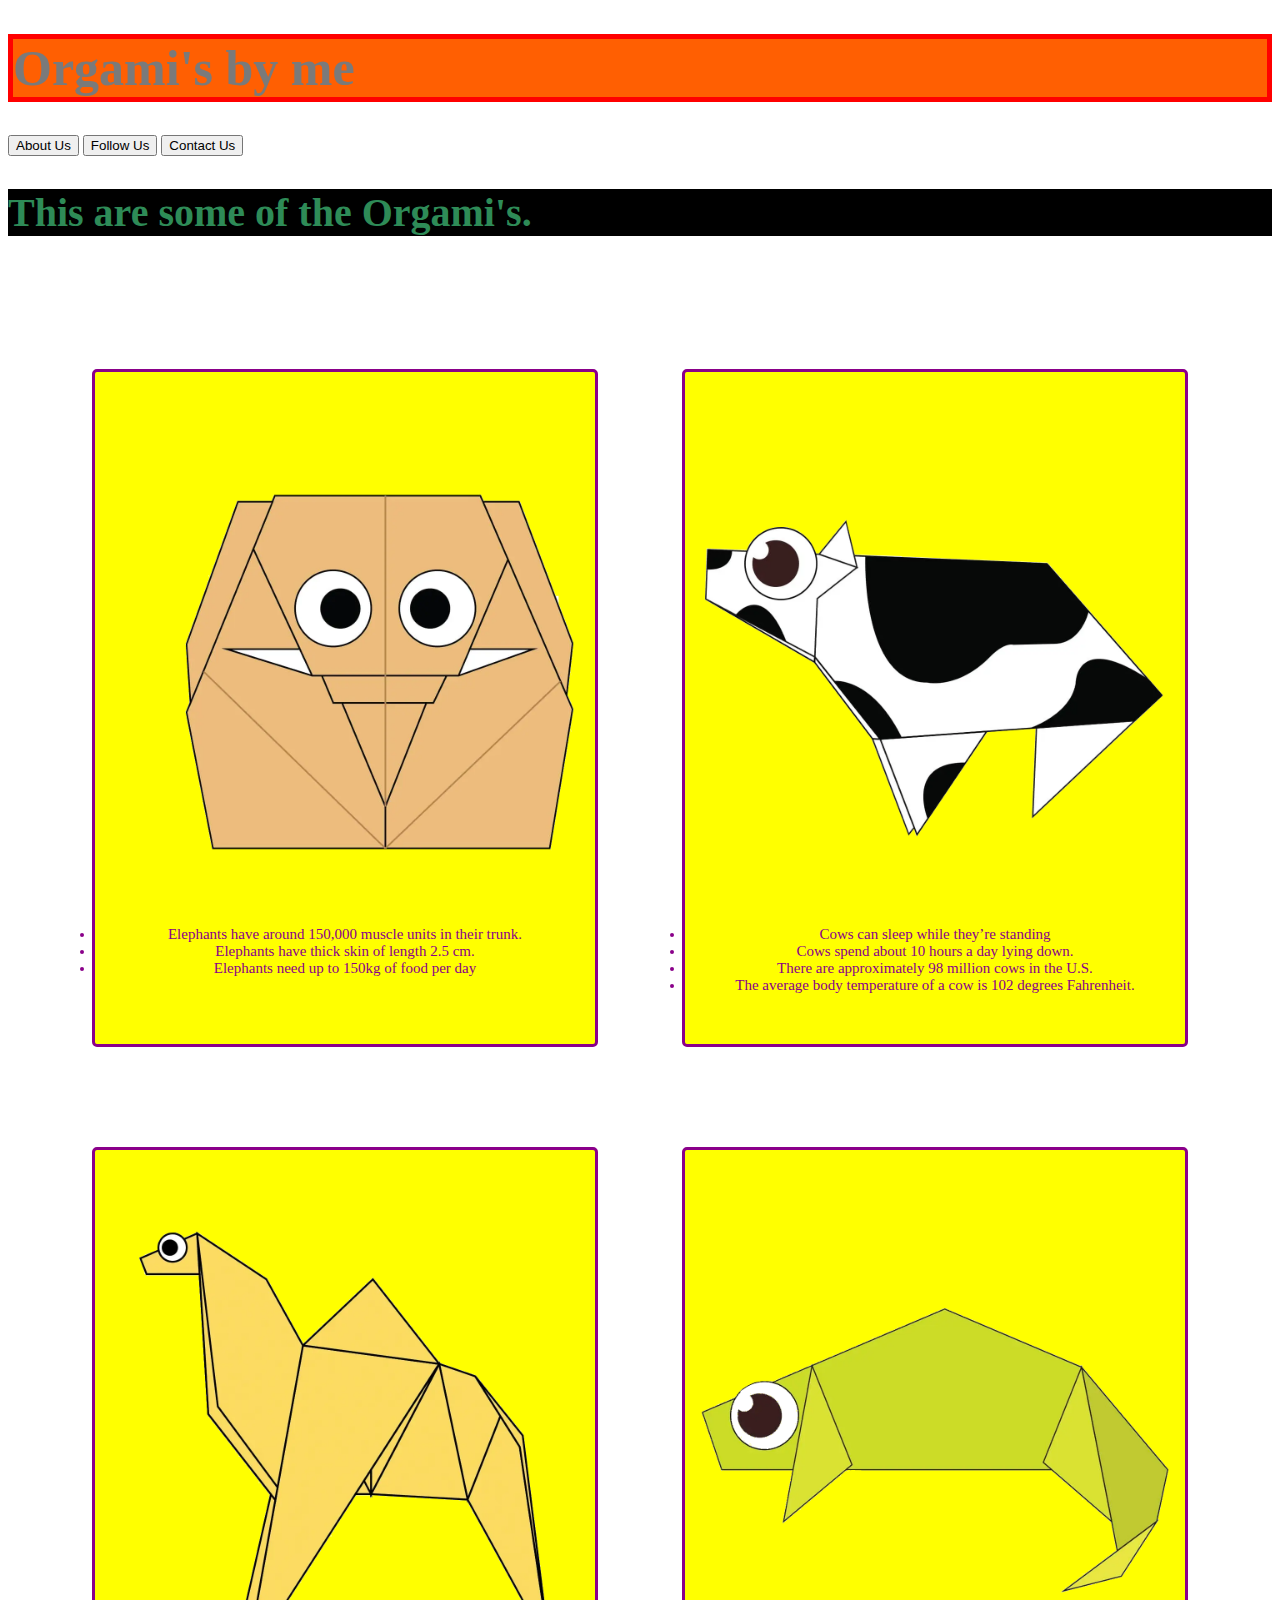
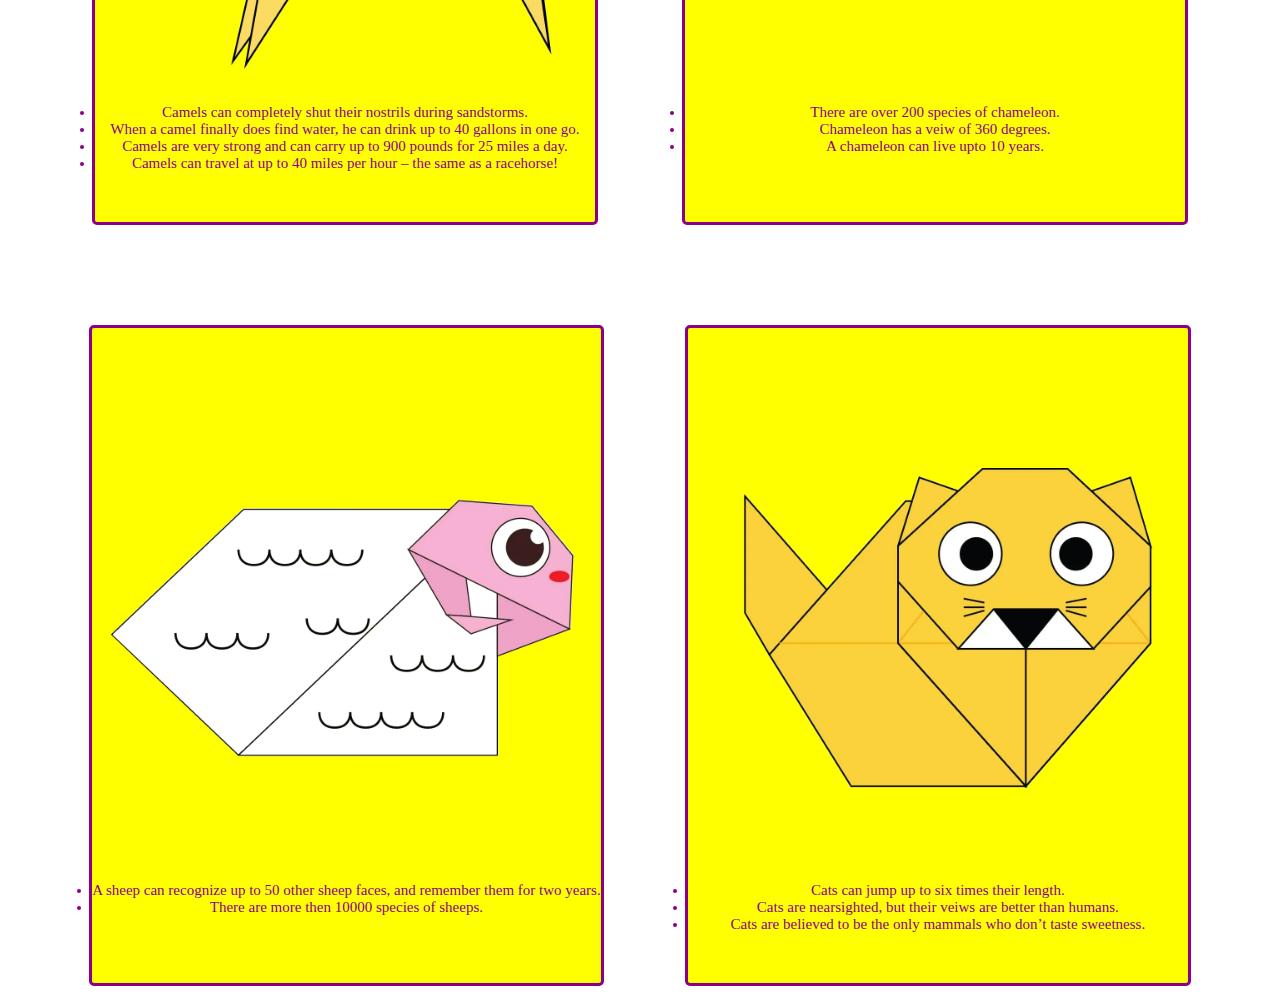
<file: index.html>
<!DOCTYPE html>
<html>
<head>
    <title>Orgami</title>
   <link rel="stylesheet" type="text/css" href="sytle.css">
</head>
<body>
    <div class="header">
    <h1>Orgami's by me</h1>
<a href="About Us.html" class="ab"><button>About Us</button></a>
<a href="Follow Us.html" class="ab"><button>Follow Us</button></a>
<a href="Contact Us.html"><button>Contact Us</button></a>    
<h2>This are some of the Orgami's.</h2>
</div>
<div class="grid">
<div class="item">
<a href="https://origami.me/elephant/"><img src="elephant.png" alt="elephant Orgami" height="500" width="500"></a>
<h3>Elephant</h3>  
<li>Elephants have around 150,000 muscle units in their trunk.</li> 
   <li>Elephants have thick skin of length 2.5 cm.</li>
   <li>Elephants need up to 150kg of food per day</li>
</div>  
<div class="item">
<a href="https://origami.me/cow/"><img src="cow.png" alt="cow Orgami" height="500" width="500"></a>
<h3>Cow</h3>  
<li> Cows can sleep while they’re standing</li> 
  <li> Cows spend about 10 hours a day lying down.</li>
  <li>There are approximately 98 million cows in the U.S.</li>
  <li>The average body temperature of a cow is 102 degrees Fahrenheit.</li>
</div>
<div class="item">  
<a href="https://origami.me/camel/"><img src="camel.png" alt="camel Orgami" height="500" width="500"></a>
<h3>Camel</h3>  
<li>Camels can completely shut their nostrils during sandstorms.</li> 
  <li>When a camel finally does find water, he can drink up to 40 gallons in one go.</li>
  <li>Camels are very strong and can carry up to 900 pounds for 25 miles a day.</li>
  <li>Camels can travel at up to 40 miles per hour – the same as a racehorse!</li>
</div>
<div class="item"> <a href="https://origami.me/chameleon/"><img src="chameleon.png" alt="cat Orgami" height="500" width="500"></a>
 <h3>Chameleon</h3>
    <li>There are over 200 species of chameleon.</li> 
  <li>Chameleon has a veiw of 360 degrees.</li>
 <li>A chameleon can live upto 10 years.</li>
</div>
<div class="item">  <a href="https://origami.me/sheep/"><img src="sheep.png" alt="sheep Orgami" height="500" width="500"></a>
  <h3>Sheep</h3>
    <li>A sheep can recognize up to 50 other sheep faces, and remember them for two years.</li> 
 <li>There are more then 10000 species of sheeps.</li>
</div>
<div class="item"><a href="https://origami.me/cat/"><img src="cat.png" alt="cat Orgami" height="500" width="500"></a>
<h3>  Cat</h3>
    <li>Cats can jump up to six times their length.</li>
<li>Cats are nearsighted, but their veiws are better than humans.</li>
<li>Cats are believed to be the only mammals who don’t taste sweetness.</li>
</div>
</div>
</body>

</html>
</file>
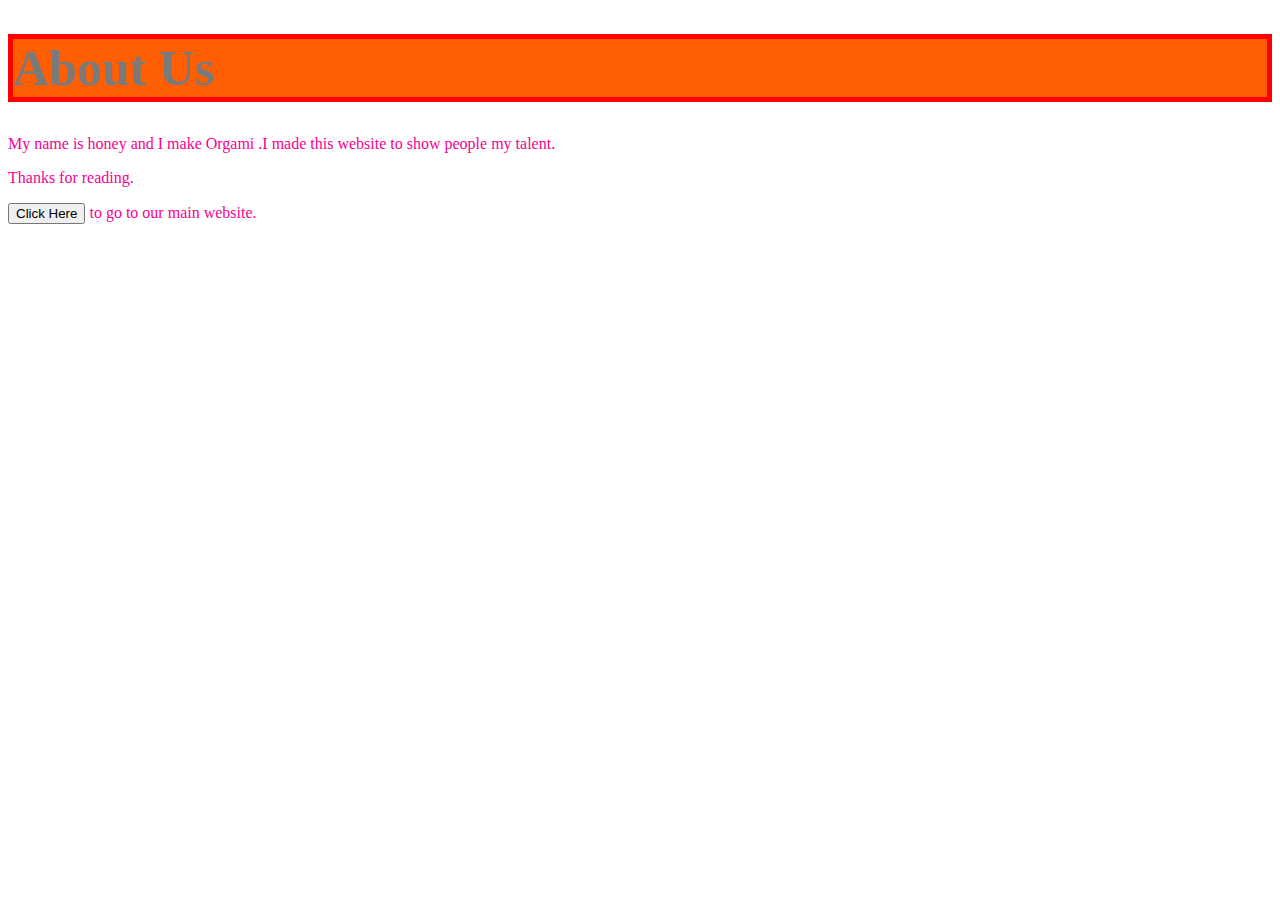
<file: About Us.html>
<!DOCTYPE html>
<html>
    <head><title>About Us</title>
    <link rel="stylesheet" type="text/css" href="sytle.css">
    </head>
    <body>
        <h1>About Us</h1>
       <p>My name is honey and I make Orgami .I made this website to show people my talent.</p>
       <p>Thanks for reading.</p>
       <p> <a href="https://shubh-darwade.github.io/Project-52/index.html"><button>Click Here</button></a> to go to our main website.</p>
    </body>
</html>
</file>
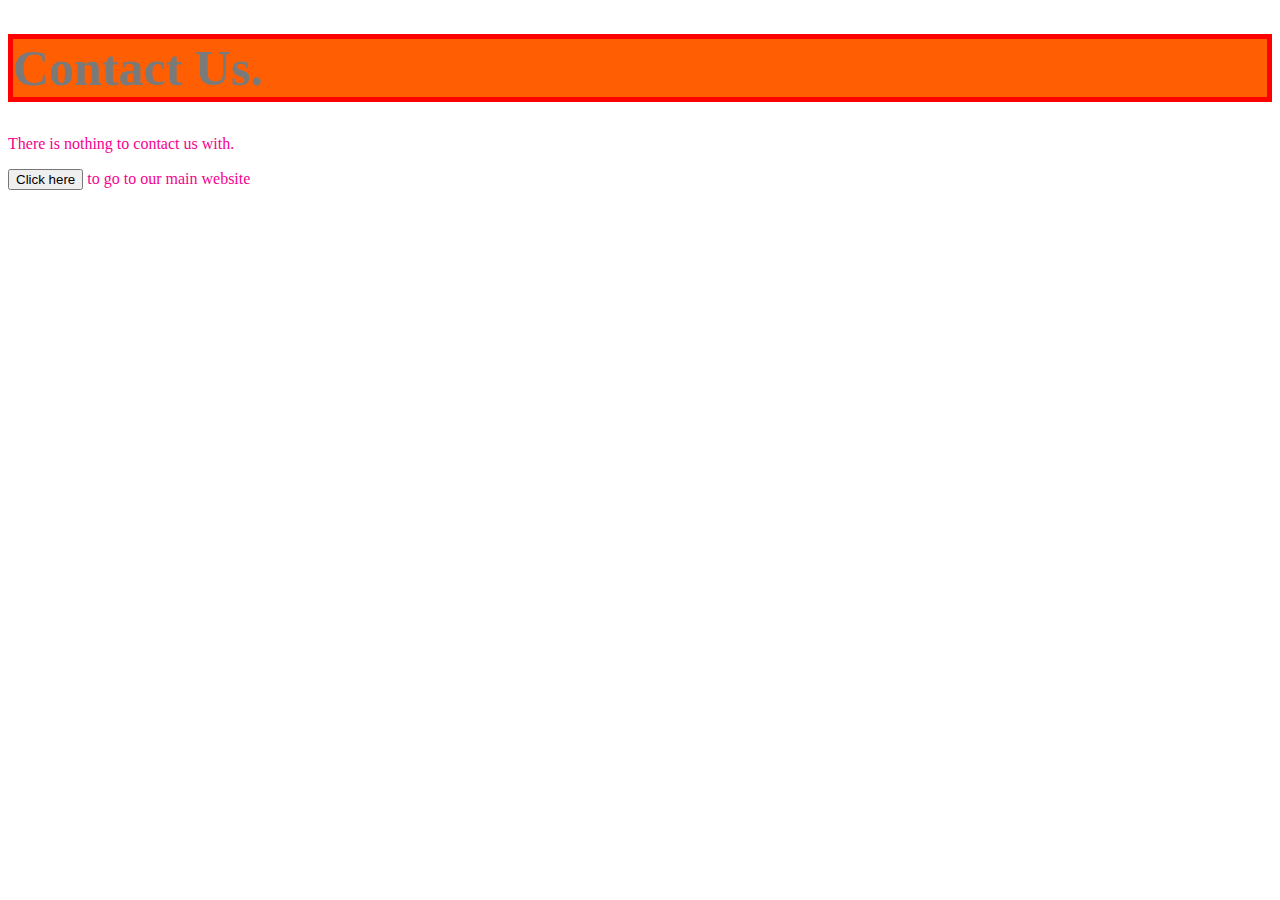
<file: Contact Us.html>
<!DOCTYPE html>
<html lang="en">
<head>
    <title>Contact Us.</title>
   <link rel="stylesheet" type="text/css" href="sytle.css">

</head>
<body>
<h1>Contact Us.</h1>
<p>There is nothing to contact us with.</p>
<p> <a href="https://shubh-darwade.github.io/Project-52/index.html"><button>Click here</button></a> to go to our main website</p>    
</body>
</html>
</file>
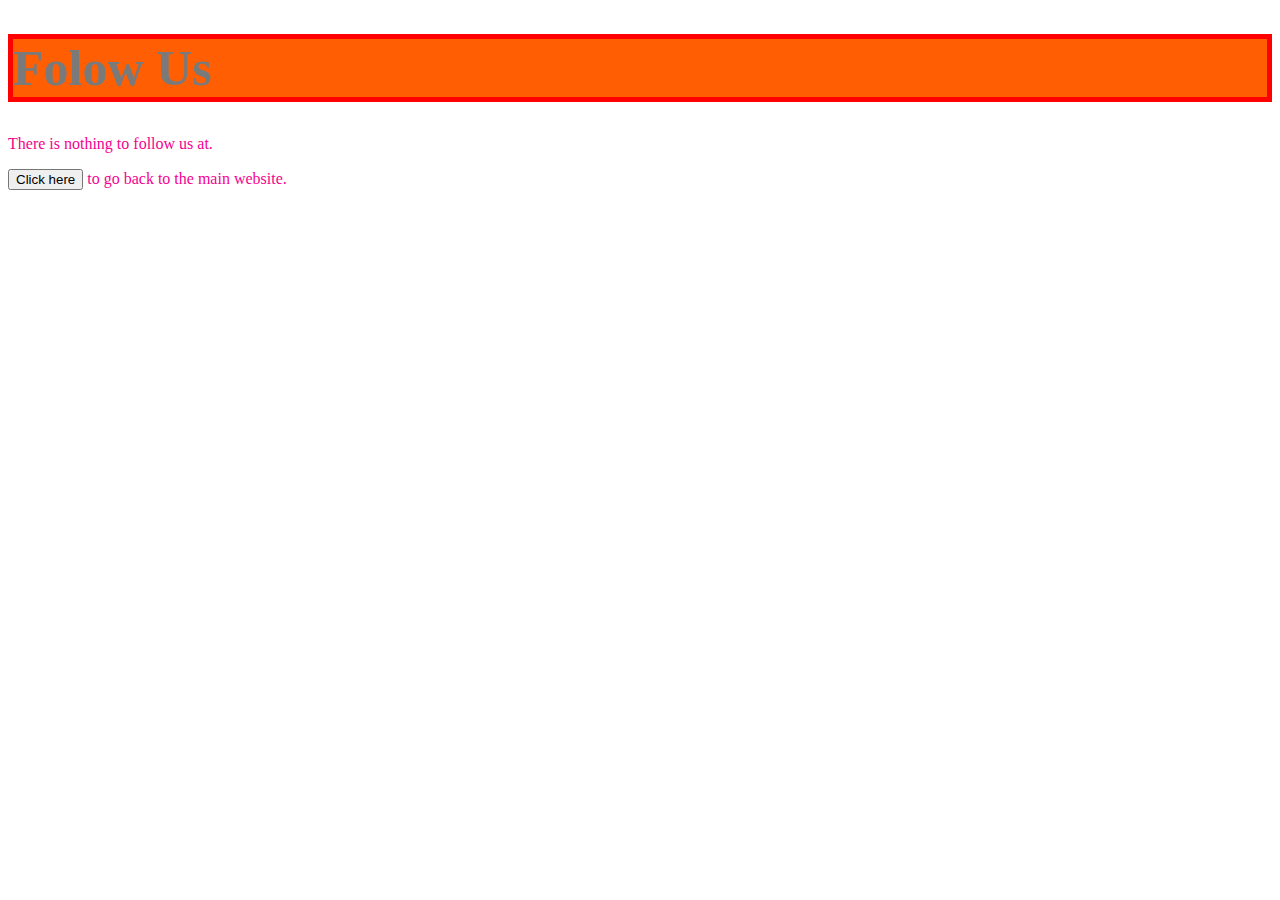
<file: Follow Us.html>
<!DOCTYPE html>
<html>
    <head>
        <title>Follow Us</title>
   <link rel="stylesheet" type="text/css" href="sytle.css">

    </head>
    <h1>Folow Us</h1>
    <p>There is nothing to follow us at.</p>
    <p> <a href="https://shubh-darwade.github.io/Project-52/index.html"><button>Click here</button></a> to go back to the main website.</p>
</html>
</file>
<file: sytle.css>
li{
    color: #000000;
    text-align: center;
    font-size: 15px;
    color: #8a008a;


}
h1{
    font-size: 50px;
    color: #7A7A7A;
    background-color: #FF5F02;
    border: solid #ff0000 5px;
}

h2{
    font-size: 40px;
    color: #2e8b57;
    background-color:#000000;
}
h3{
    font-size: 30;
    color: #8A008A;
    text-align: center;
}
.grid{
    display: flex;
    flex-wrap: wrap;
    justify-content: space-evenly;
 
}
.item{
    position: relative;
    background-color: #FFFF00;
    margin-top: 100px;
    border: solid #8A008A;
    border-radius: 5px;
    padding-top: 50px;
    padding-bottom: 50px;
}
p{
    color: #F60090;
}

a:link{
    color: #F60090;
}
a:visited{
    color: #ff0000;
}


.item:hover img{
    transform: scale(1.2);
}
.item h3{
    position: absolute;
    top: 50%;
    left: 50%;
    opacity: 0;
    transform: translate(-50%,-50%);
    transform: scale(2);
}
.item:hover h3{
    opacity: 1;
}
a{
    text-decoration: none;
}
</file>
